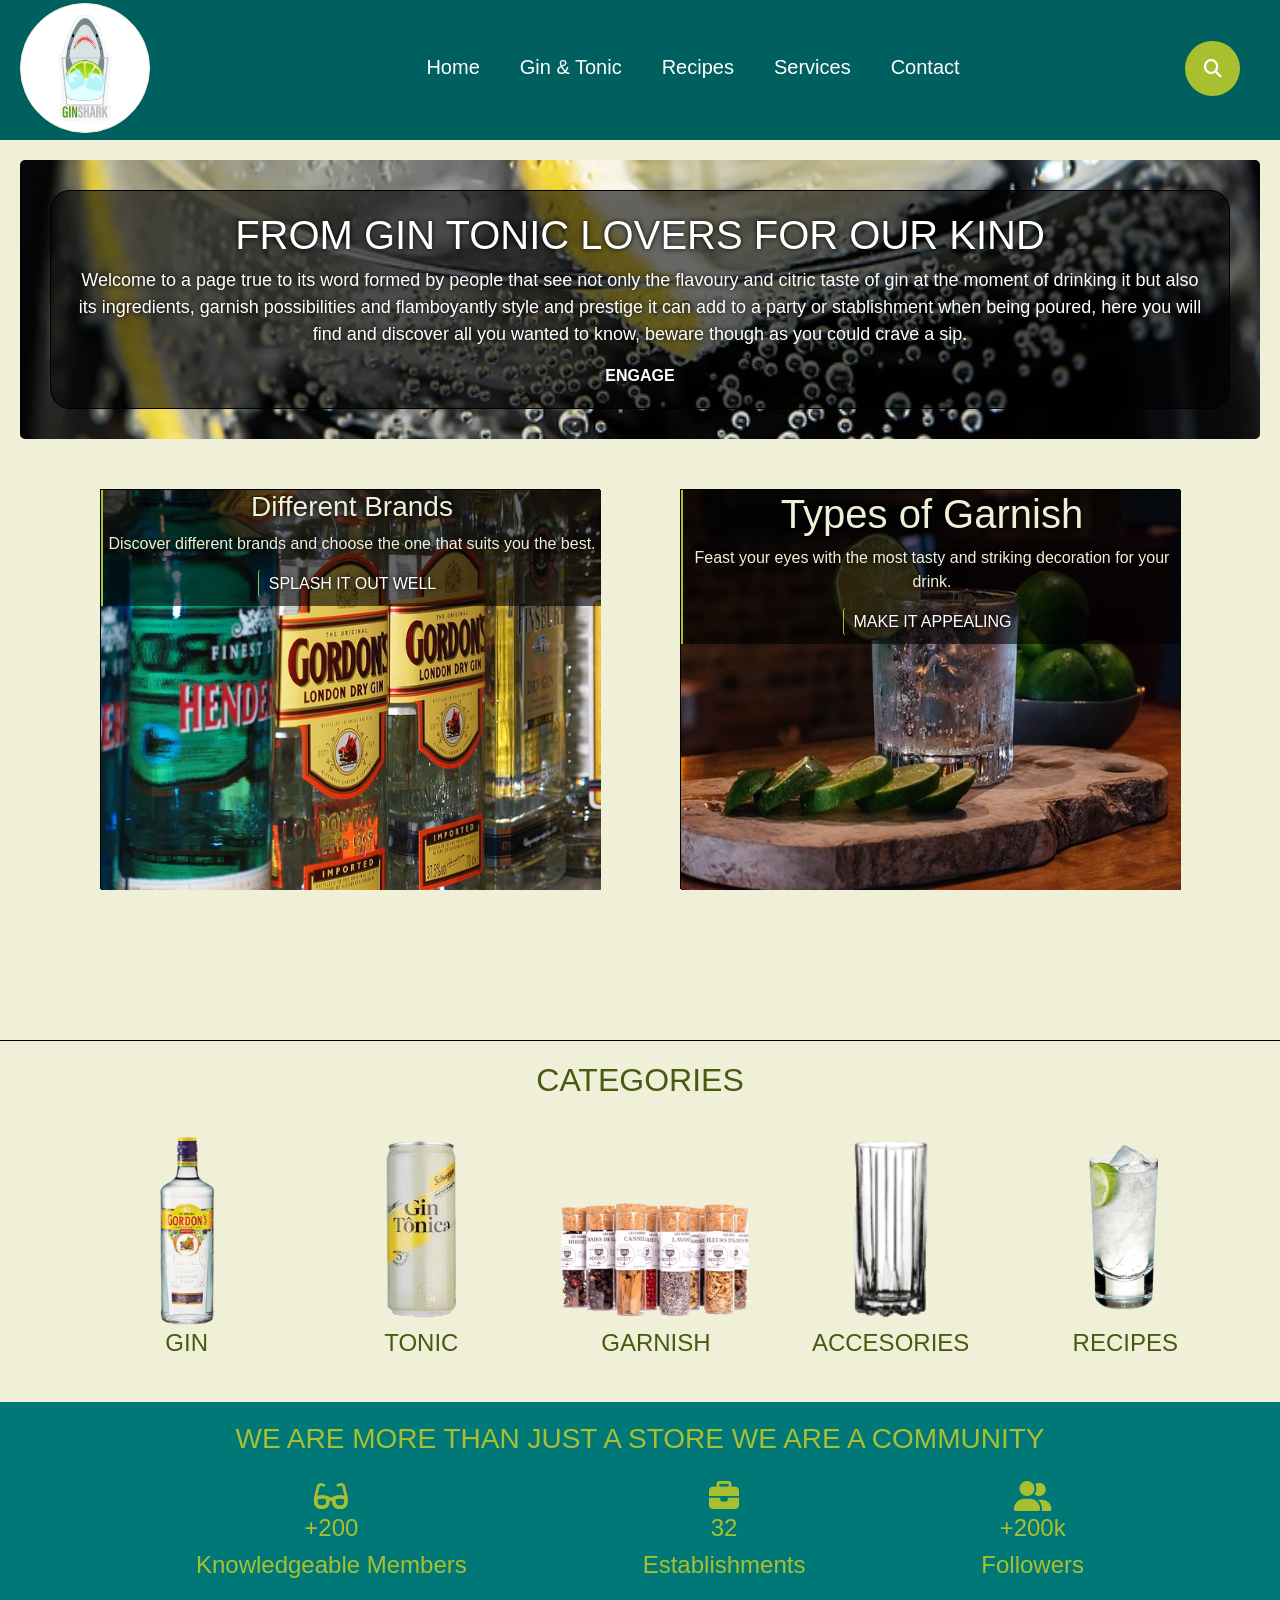
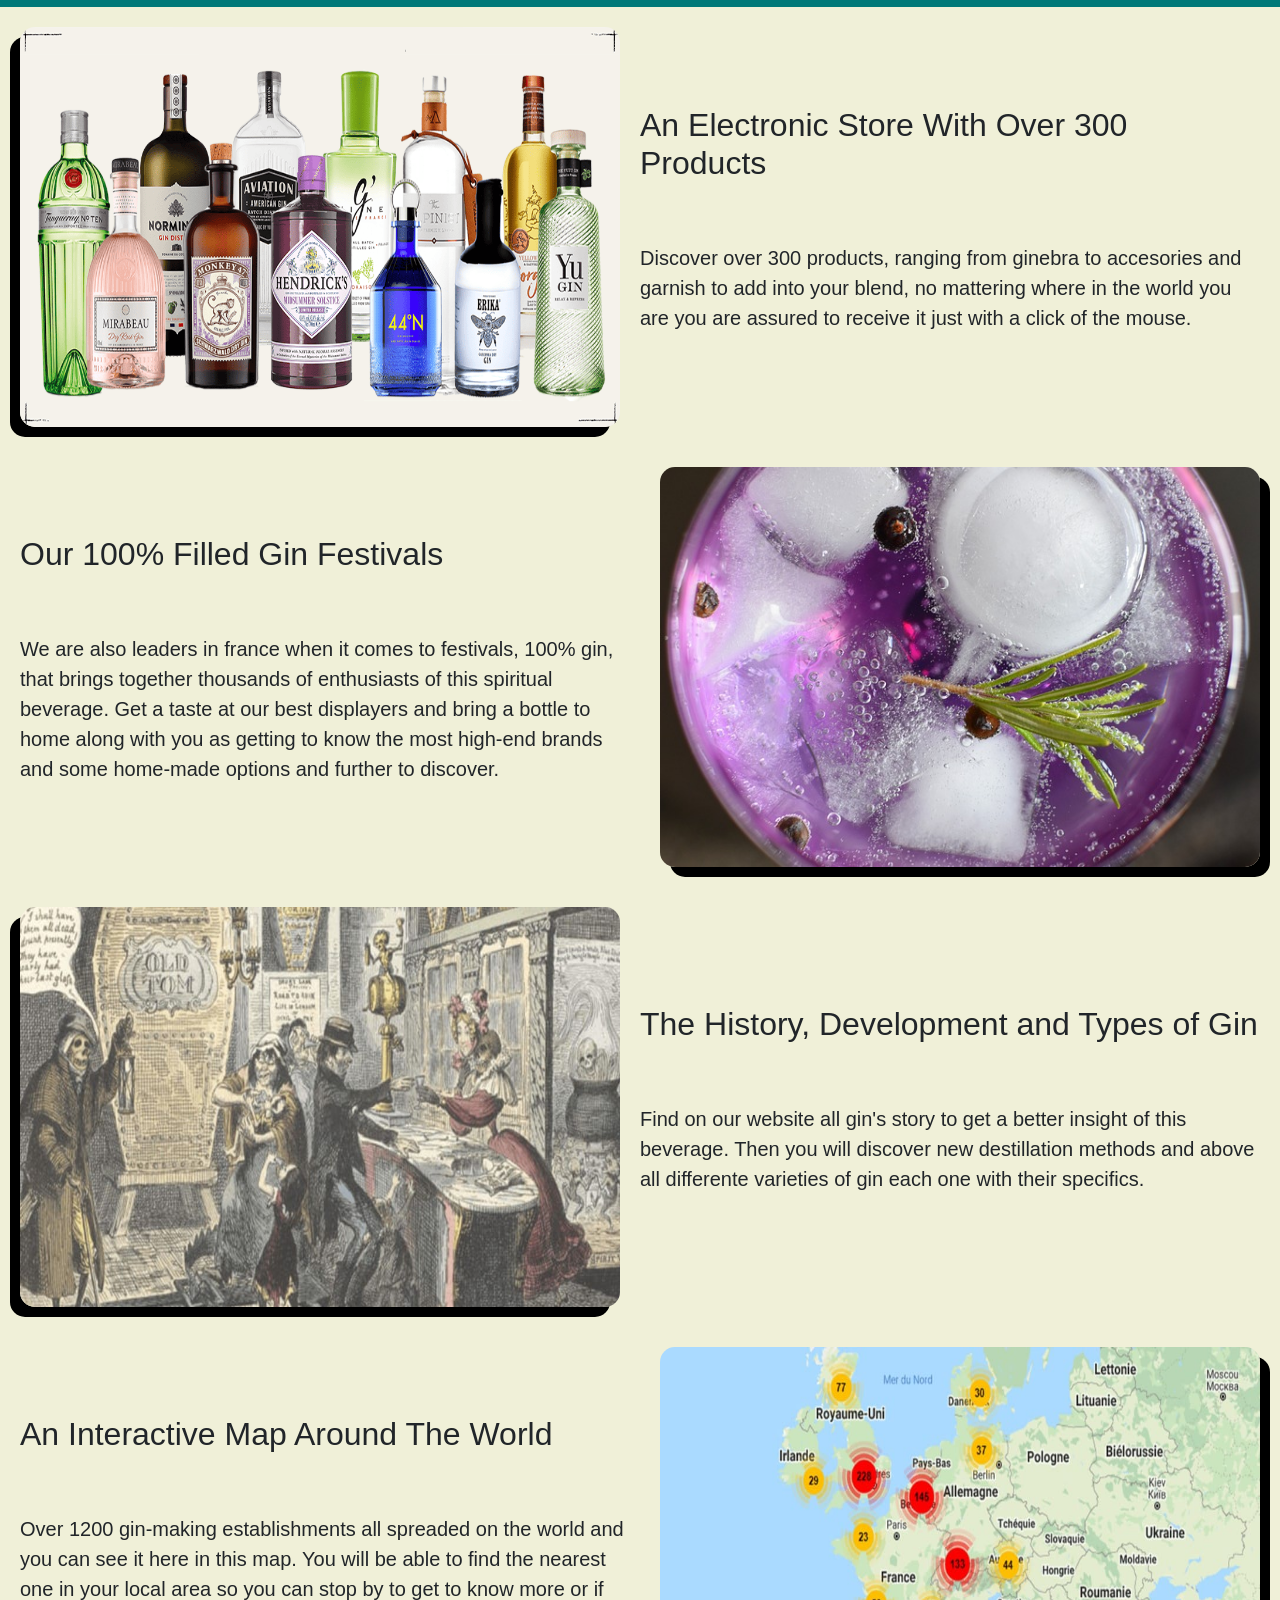
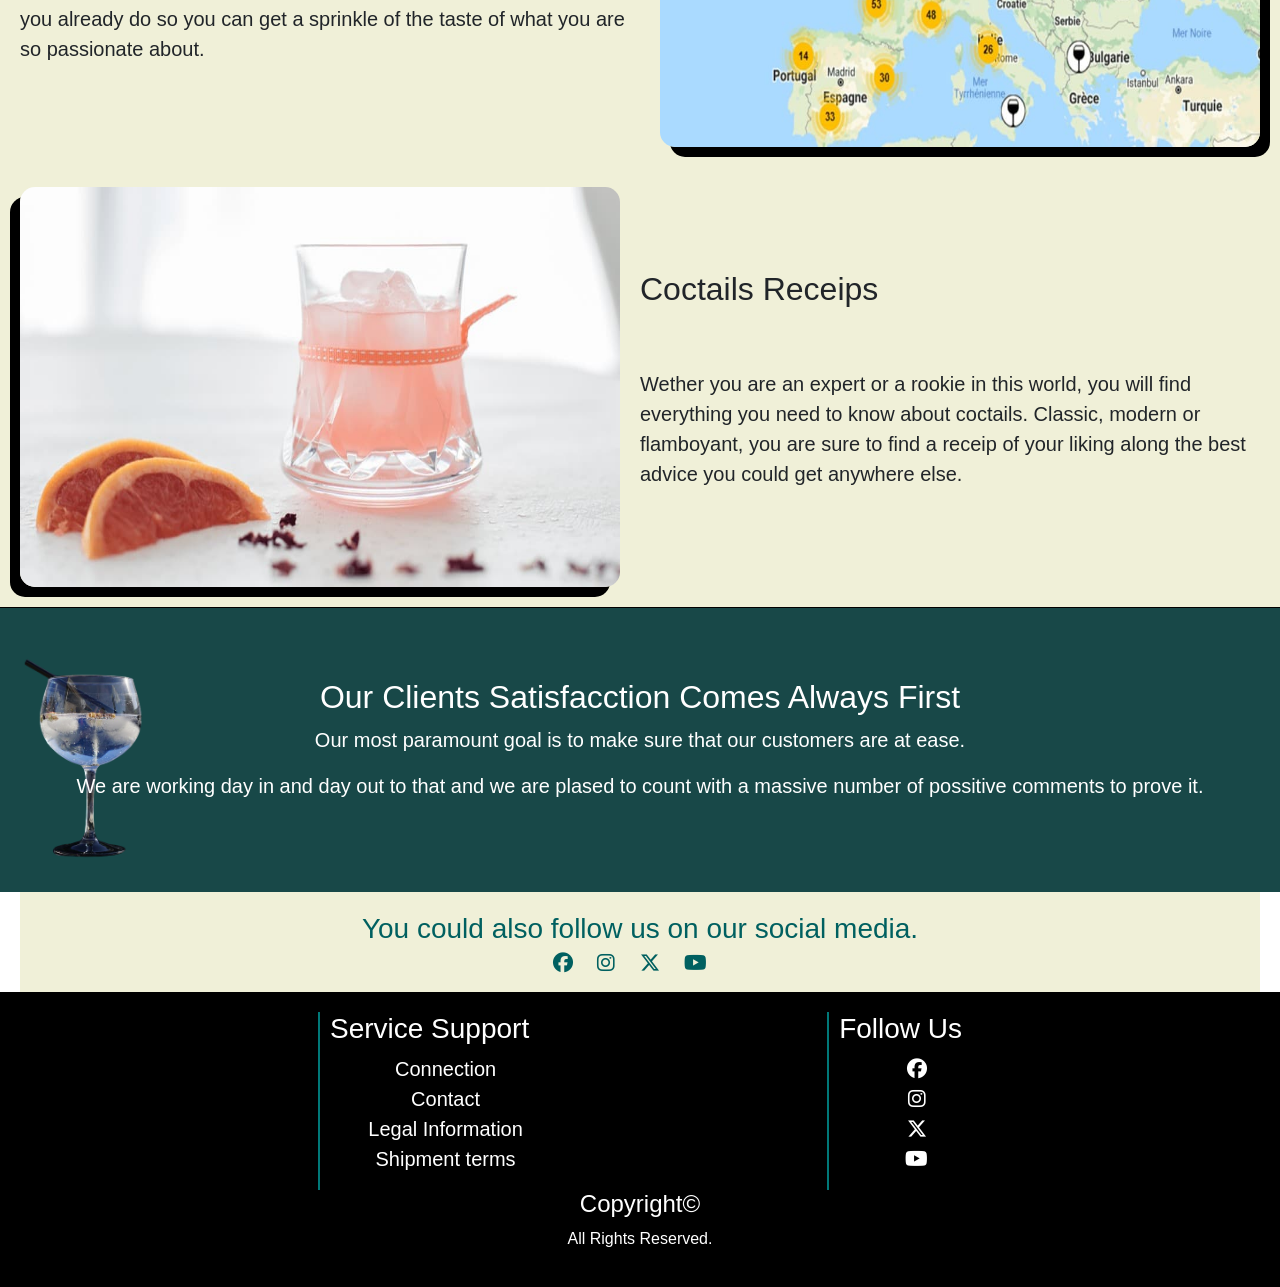
<file: index.html>
<!DOCTYPE html>
<html lang="en">
<head>
    <meta charset="UTF-8">
    <meta name="viewport" content="width=device-width, initial-scale=1.0">
    <title>GIN SHARK</title>
    <link rel="stylesheet" href="https://cdnjs.cloudflare.com/ajax/libs/font-awesome/6.5.1/css/all.min.css" integrity="sha512-DTOQO9RWCH3ppGqcWaEA1BIZOC6xxalwEsw9c2QQeAIftl+Vegovlnee1c9QX4TctnWMn13TZye+giMm8e2LwA==" crossorigin="anonymous" referrerpolicy="no-referrer" />
    <link href="https://cdn.jsdelivr.net/npm/bootstrap@5.2.3/dist/css/bootstrap.min.css" rel="stylesheet" integrity="sha384-rbsA2VBKQhggwzxH7pPCaAqO46MgnOM80zW1RWuH61DGLwZJEdK2Kadq2F9CUG65" crossorigin="anonymous">
    <link
    rel="stylesheet"
    href="https://cdnjs.cloudflare.com/ajax/libs/animate.css/4.1.1/animate.min.css"/>
    <link rel="icon" href="./icons/GINSHARK-Photoroom.png-Photoroom.ico">
    <link rel="stylesheet" type="text/css" href="./css/style.css">
</head>
<body>


    <header>
        <div class="logo">
            <a href="index.html"><img src="./icons/GINSHARK-Photoroom.png-Photoroom.png" alt="logo" class="icon"></a>
        </div>
        <nav class="bar">
            <ul>
                <li>
                    <a href="index.html">Home</a>
                </li>
                <li>
                    <a href="gin.html">Gin & Tonic</a>
                </li>
                <li>
                    <a href="recipes.html">Recipes</a>
                </li>
                <li>
                    <a href="services.html">Services</a>
                </li>
                <li>
                    <a href="contact.html">Contact</a>
                </li>
            </ul> 
        </nav>
        <div class="search">
            <input type="text" placeholder="Browse" required>
        </div>
        <div class="btn">
            <i class="fa-solid fa-magnifying-glass"></i>
        </div>
    </header>


    <main class="menu-index">
        <div class="menu-container">
            <div class="menu-content">
                <h1>FROM GIN TONIC LOVERS FOR OUR KIND</h1>
                <p>Welcome to a page true to its word formed by people that see not only the flavoury and citric taste of gin at the moment of drinking it but also its ingredients, garnish possibilities and flamboyantly style and prestige it can add to a party or stablishment when being poured, here you will find and discover all you wanted to know, beware though as you could crave a sip.</p>
                <a href="#">ENGAGE</a>
            </div>
        </div>
        <div class="menu-cards">
            <div class="i-card">
                <img src="./images/BRANdS.jpg" alt="brands">
                <div class="cards-txt">
                <h3>Different Brands</h3>
                <p>Discover different brands and choose the one that suits you the best.</p>
                <a href="#">SPLASH IT OUT WELL</a>
                </div>
            </div>
            <div class="i-card">
                <img src="./images/garnish.jpg" alt="garnish">
                <div class="cards-txt">
                <h1>Types of Garnish</h1>
                <p>Feast your eyes with the most tasty and striking decoration for your drink.</p>
                <a href="#">MAKE IT APPEALING</a>
                </div>
            </div>
        </div>
    </main>


    <section class="category">
        <article class="categories">
            <h2>CATEGORIES</h2>
            <ul class="category-list">
                <li>
                    <a href="#"><img src="./images/categories/gin-Photoroom.png-Photoroom.png" alt="gin"></a>
                    <h4>GIN</h4>
                </li>
                <li>
                    <a href="#"><img src="./images/categories/tonic-Photoroom.png-Photoroom.png" alt="tonic"></a>
                    <h4>TONIC</h4>
                </li>
                <li>
                    <a href="#"><img src="./images/categories/all-epices-300x300-Photoroom.png-Photoroom.png" alt="garnish"></a>
                    <h4>GARNISH</h4>
                </li>
                <li>
                    <a href="#"><img src="./images/categories/6417-04_Drink-Specific-Glassware_Highball_white_unfilled-150x150-Photoroom.png-Photoroom.png" alt="accesories"></a>
                    <h4>ACCESORIES</h4>
                </li>
                <li>
                    <a href="#"><img src="./images/categories/recipe.png" alt="recipes"></a>
                    <h4>RECIPES</h4>
                </li>
            </ul>
        </article>
    </section>


    <div class="engagement">
        <div class="engage-title">
            <h3>WE ARE MORE THAN JUST A STORE WE ARE A COMMUNITY</h3>
        </div>
        <div class="engage-content">
            <div class="content-item">
            <i class="fa-solid fa-glasses"></i>
            <h4>+200</h4>
            <h4>Knowledgeable Members</h4>
            </div>
            <div class="content-item">
            <i class="fa-solid fa-briefcase"></i>
            <h4>32</h4>
            <h4>Establishments</h4>
            </div>
            <div class="content-item">
            <i class="fa-solid fa-user-group"></i>
            <h4>+200k</h4>
            <h4>Followers</h4>
            </div>
        </div>
    </div>

    <section class="store">
        <div class="store-content">
            <div class="nth-left">
                <img src="./images/store.png" alt="store">
            </div>
            <div class="nth-right">
                <h2>An Electronic Store With Over 300 Products</h2>
                <p>Discover over 300 products, ranging from ginebra to accesories and garnish to add into your blend, no mattering where in the world you are you are assured to receive it just with a click of the mouse.</p>
            </div>
        </div>
    </section>

    <section class="festivals">
        <div class="festivals-content">
            <div class="nth-left">
                <h2>Our 100% Filled Gin Festivals</h2>
                <p>We are also leaders in france when it comes to festivals, 100% gin, that brings together thousands of enthusiasts of this spiritual beverage. Get a taste at our best displayers and bring a bottle to home along with you as getting to know the most high-end brands and some home-made options and further to discover.</p>
            </div>
            <div class="nth-right">
                <img src="./images/perhapsrecipes.jpg" alt="festival">
            </div>
        </div>
    </section>


    <section class="history">
        <div class="history-content">
            <div class="nth-left">
                <img src="./images/history.jpg" alt="">
            </div>
            <div class="nth-right">
                <h2>The History, Development and Types of Gin</h2>
                <p>Find on our website all gin's story to get a better insight of this beverage. Then you will discover new destillation methods and above all differente varieties of gin each one with their specifics.</p>
            </div>
        </div>
    </section>

    <section class="map">
        <div class="map-content">
            <div class="nth-left">
                <h2>An Interactive Map Around The World</h2>
                <p>Over 1200 gin-making establishments all spreaded on the world and you can see it here in this map. You will be able to find the nearest one in your local area so you can stop by to get to know more or if you already do so you can get a sprinkle of the taste of what you are so passionate about.</p>
            </div>
            <div class="nth-right">
                <img src="./images/map.jpg" alt="">
            </div>
        </div>
    </section>


    <section class="receips">
        <div class="receips-content">
            <div class="nth-left">
                <img src="./images/receips.jpg" alt="">
            </div>
            <div class="nth-right">
                <h2>Coctails Receips</h2>
                <p>Wether you are an expert or a rookie in this world, you will find everything you need to know about coctails. Classic, modern or flamboyant, you are sure to find a receip of your liking along the best advice you could get anywhere else.</p>
            </div>
        </div>
    </section>


    <div class="cust-service">
        <div class="cust-service-content">
            <h2>Our Clients Satisfacction Comes Always First</h2>
            <p>Our most paramount goal is to make sure that our customers are at ease.</p>
            <p>We are working day in and day out to that and we are plased to count with a massive number of possitive comments to prove it.</p>
        </div>


        <div class="social">
            <h3>You could also follow us on our social media.</h3>
            <a href="#"><i class="fa-brands fa-facebook"></a></i>
            <a href="#"><i class="fa-brands fa-instagram"></a></i>
                <a href="#"><i class="fa-brands fa-x-twitter"></a></i>
                    <a href="#"><i class="fa-brands fa-youtube"></a></i>
        </div>
    </div>


<footer> 
    <div class="footer-container">
        <div class="footer-content">
            <div class="footer-service">
                <h3>Service Support</h3>
                <ul>
                    <li><a href="#">Connection</a></li>
                    <li><a href="#">Contact</a></li>
                    <li><a href="#">Legal Information</a></li>
                    <li><a href="#">Shipment terms</a></li>
                </ul>
            </div>
            <div class="footer-social">
                <h3>Follow Us</h3>
                <ul>
                    <li><a href="#"><i class="fa-brands fa-facebook"></a></i></li>
                    <li><a href="#"><i class="fa-brands fa-instagram"></a></i></li>
                    <li><a href="#"><i class="fa-brands fa-x-twitter"></a></i></li>
                    <li><a href="#"><i class="fa-brands fa-youtube"></a></i></li>
                </ul>
            </div>
        </div>
        <div class="footer-copyright">
            <h4>Copyright©</h4>
            <p>All Rights Reserved.</p>
        </div>
    </div>
</footer>
<script src="https://cdn.jsdelivr.net/npm/@popperjs/core@2.11.6/dist/umd/popper.min.js"></script>
<script src="https://cdn.jsdelivr.net/npm/bootstrap@5.2.3/dist/js/bootstrap.min.js"></script>
</body>
</html>
</file>
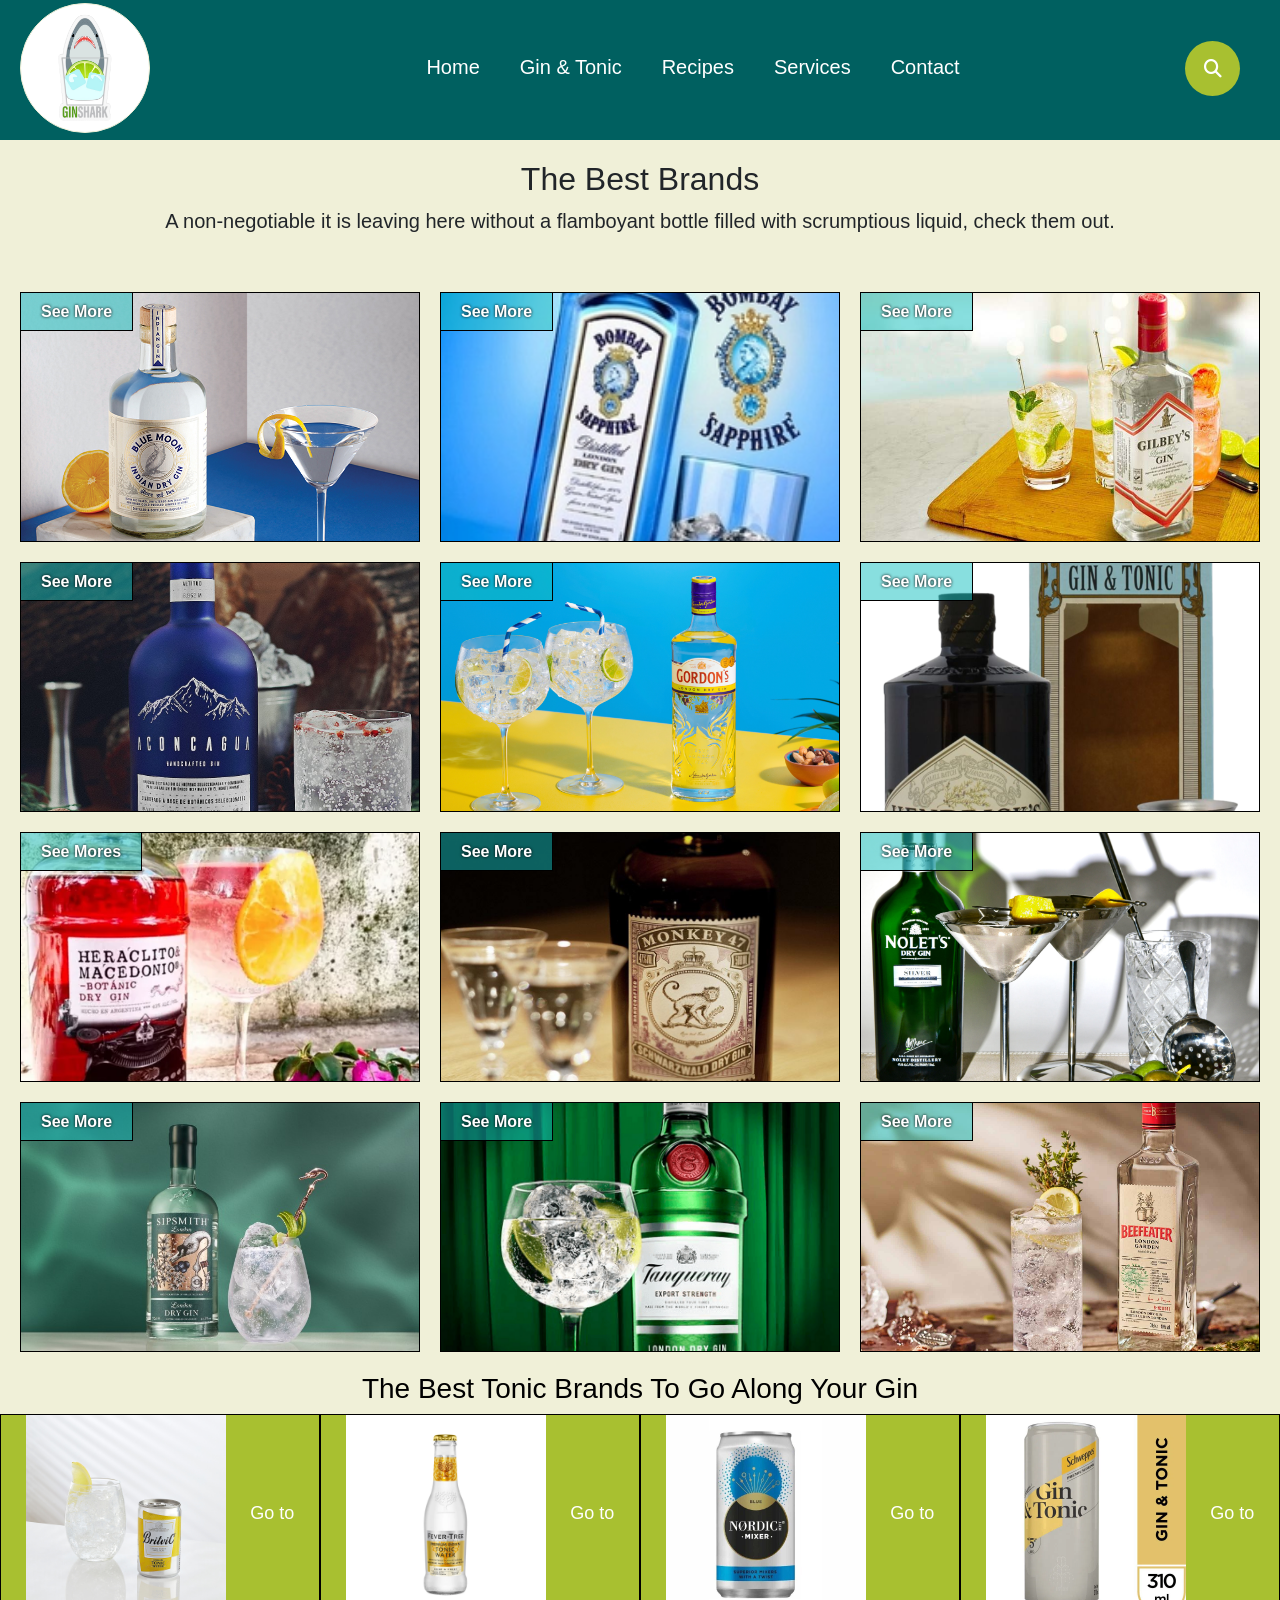
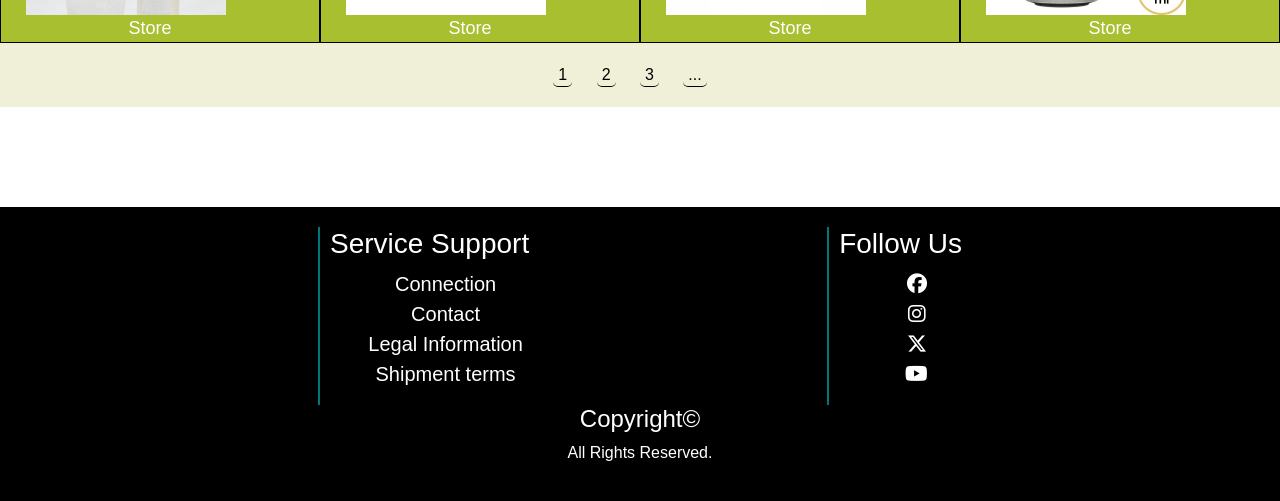
<file: gin.html>
<!DOCTYPE html>
<html lang="en">
    <head>
        <meta charset="UTF-8">
        <meta name="viewport" content="width=device-width, initial-scale=1.0">
        <title>GIN SHARK</title>
        <link rel="stylesheet" href="https://cdnjs.cloudflare.com/ajax/libs/font-awesome/6.5.1/css/all.min.css" integrity="sha512-DTOQO9RWCH3ppGqcWaEA1BIZOC6xxalwEsw9c2QQeAIftl+Vegovlnee1c9QX4TctnWMn13TZye+giMm8e2LwA==" crossorigin="anonymous" referrerpolicy="no-referrer" />
        <link href="https://cdn.jsdelivr.net/npm/bootstrap@5.2.3/dist/css/bootstrap.min.css" rel="stylesheet" integrity="sha384-rbsA2VBKQhggwzxH7pPCaAqO46MgnOM80zW1RWuH61DGLwZJEdK2Kadq2F9CUG65" crossorigin="anonymous">
        <link
        rel="stylesheet"
        href="https://cdnjs.cloudflare.com/ajax/libs/animate.css/4.1.1/animate.min.css"/>
        <link rel="icon" href="./icons/GINSHARK-Photoroom.png-Photoroom.ico">
        <link rel="stylesheet" type="text/css" href="./css/style.css">
    </head>
    <body>
    
    
        <header>
            <div class="logo">
                <a href="index.html"><img src="./icons/GINSHARK-Photoroom.png-Photoroom.png" alt="logo" class="icon"></a>
            </div>
            <nav class="bar">
                <ul>
                    <li>
                        <a href="index.html">Home</a>
                    </li>
                    <li>
                        <a href="gin.html">Gin & Tonic</a>
                    </li>
                    <li>
                        <a href="recipes.html">Recipes</a>
                    </li>
                    <li>
                        <a href="services.html">Services</a>
                    </li>
                    <li>
                        <a href="contact.html">Contact</a>
                    </li>
                </ul>
            </nav>
            <div class="search">
                <input type="text" placeholder="Browse" required>
            </div>
            <div class="btn">
                <i class="fa-solid fa-magnifying-glass"></i>
            </div>
        </header>

        <div class="gin-showup">
                <div class="gin-showup-content">
                    <h2>The Best Brands</h2>
                    <p>A non-negotiable it is leaving here without a flamboyant bottle filled with scrumptious liquid, check them out.</p>
                </div>
            </div>
        </div>

        <main class="main-gin">
            <div class="gin gin1">
                <a href="#">See More</a>
            </div>
            <div class="gin gin2">
                <a href="#">See More</a>
            </div>
            <div class="gin gin3">
                <a href="#">See More</a>
            </div>
            <div class="gin gin4">
                <a href="#">See More</a>
            </div>
            <div class="gin gin5">
                <a href="#">See More</a>
            </div>
            <div class="gin gin6">
                <a href="#">See More</a>
            </div>
            <div class="gin gin7">
                <a href="#">See Mores</a>
            </div>
            <div class="gin gin8">
                <a href="#">See More</a>
            </div>
            <div class="gin gin9">
                <a href="#">See More</a>
            </div>
            <div class="gin gin10">
                <a href="#">See More</a>
            </div>
            <div class="gin gin11">
                <a href="#">See More</a>
            </div>
            <div class="gin gin12">
                <a href="#">See More</a>
            </div>
        </main>

        <section class="tonic">
                <div class="tonic-content">
                    <h3>The Best Tonic Brands To Go Along Your Gin</h3>
                    <div class="tonic-options">
                    <div class="tonic-option">
                        <img src="./images/britic.jpg" alt="britic">
                        <a href="#">Go to Store</a>
                    </div>
                    <div class="tonic-option">
                        <img src="./images/evertree.webp" alt="evertree">
                        <a href="#">Go to Store</a>
                    </div>
                    <div class="tonic-option">
                        <img src="./images/nordic.jpg" alt="nordic">
                        <a href="#">Go to Store</a>
                    </div>
                    <div class="tonic-option">
                        <img src="./images/sweep.webp" alt="sweep">
                        <a href="#">Go to Store</a>
                    </div>
                </div>
                </div>
        </section>

        
        <section class="more">
            <div class="btns-next">
                <a href="#">1</a>
                <a href="#">2</a>
                <a href="#">3</a>
                <a href="#">...</a>
              </div>
        </section>
        
        <footer> 
            <div class="footer-container">
                <div class="footer-content">
                    <div class="footer-service">
                        <h3>Service Support</h3>
                        <ul>
                            <li><a href="#">Connection</a></li>
                            <li><a href="#">Contact</a></li>
                            <li><a href="#">Legal Information</a></li>
                            <li><a href="#">Shipment terms</a></li>
                        </ul>
                    </div>
                    <div class="footer-social">
                        <h3>Follow Us</h3>
                        <ul>
                            <li><a href="#"><i class="fa-brands fa-facebook"></a></i></li>
                            <li><a href="#"><i class="fa-brands fa-instagram"></a></i></li>
                            <li><a href="#"><i class="fa-brands fa-x-twitter"></a></i></li>
                            <li><a href="#"><i class="fa-brands fa-youtube"></a></i></li>
                        </ul>
                    </div>
                </div>
                <div class="footer-copyright">
                    <h4>Copyright©</h4>
                    <p>All Rights Reserved.</p>
                </div>
            </div>
 </footer>
<script src="https://cdn.jsdelivr.net/npm/@popperjs/core@2.11.6/dist/umd/popper.min.js"></script>
<script src="https://cdn.jsdelivr.net/npm/bootstrap@5.2.3/dist/js/bootstrap.min.js"></script>   
</body>
</html>
</file>
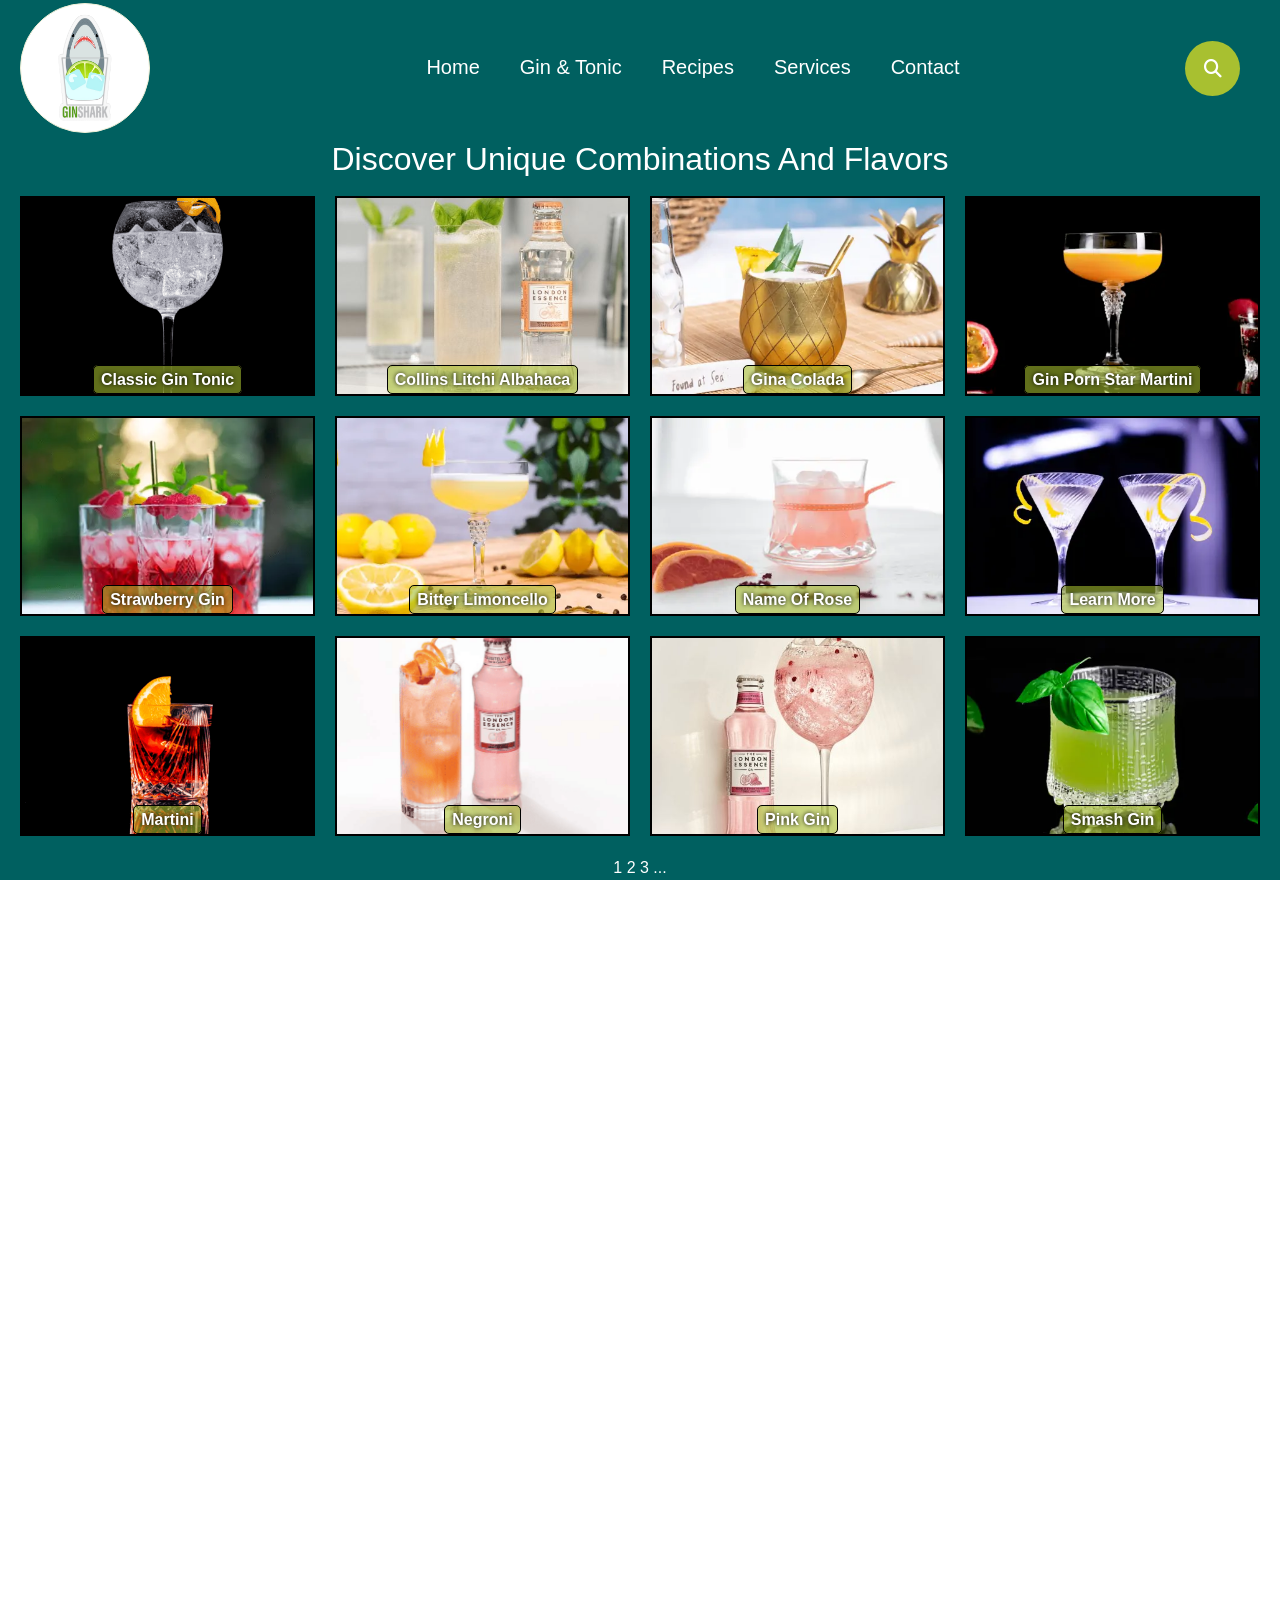
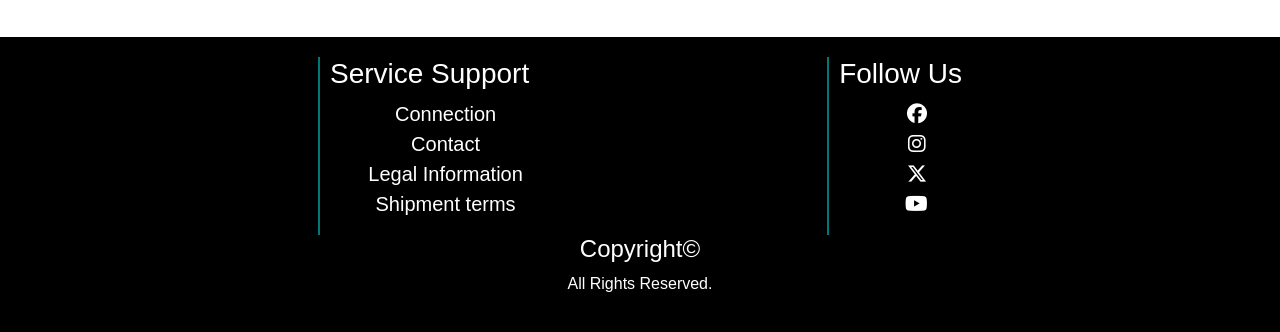
<file: recipes.html>
<!DOCTYPE html>
<html lang="en">
<head>
    <meta charset="UTF-8">
    <meta name="viewport" content="width=device-width, initial-scale=1.0">
    <title>GIN SHARK</title>
    <link rel="stylesheet" href="https://cdnjs.cloudflare.com/ajax/libs/font-awesome/6.5.1/css/all.min.css" integrity="sha512-DTOQO9RWCH3ppGqcWaEA1BIZOC6xxalwEsw9c2QQeAIftl+Vegovlnee1c9QX4TctnWMn13TZye+giMm8e2LwA==" crossorigin="anonymous" referrerpolicy="no-referrer" />
    <link href="https://cdn.jsdelivr.net/npm/bootstrap@5.2.3/dist/css/bootstrap.min.css" rel="stylesheet" integrity="sha384-rbsA2VBKQhggwzxH7pPCaAqO46MgnOM80zW1RWuH61DGLwZJEdK2Kadq2F9CUG65" crossorigin="anonymous">
    <link
    rel="stylesheet"
    href="https://cdnjs.cloudflare.com/ajax/libs/animate.css/4.1.1/animate.min.css"/>
    <link rel="icon" href="./icons/GINSHARK-Photoroom.png-Photoroom.ico">
    <link rel="stylesheet" type="text/css" href="./css/style.css">
</head>
<body>


    <header>
        <div class="logo">
            <a href="index.html"><img src="./icons/GINSHARK-Photoroom.png-Photoroom.png" alt="logo" class="icon"></a>
        </div>
        <nav class="bar">
            <ul>
                <li>
                    <a href="index.html">Home</a>
                </li>
                <li>
                    <a href="gin.html">Gin & Tonic</a>
                </li>
                <li>
                    <a href="recipes.html">Recipes</a>
                </li>
                <li>
                    <a href="services.html">Services</a>
                </li>
                <li>
                    <a href="contact.html">Contact</a>
                </li>
            </ul>
        </nav>
        <div class="search">
            <input type="text" placeholder="Browse" required>
        </div>
        <div class="btn">
            <i class="fa-solid fa-magnifying-glass"></i>
        </div>
    </header>


    <div class="recipes-showup">
        <div class="recipes-showup-container">
            <h2>Discover Unique Combinations And Flavors</h2>
        </div>
    </div>

    <main class="main-recipes">
        <div class="recipe recipe1">
            <a href="#">Classic Gin Tonic</a>
        </div>
        <div class="recipe recipe2">
             <a href="#">Collins Litchi Albahaca</a>
        </div>
        <div class="recipe recipe3">
             <a href="#">Gina Colada</a>
        </div>
        <div class="recipe recipe4">
             <a href="#">Gin Porn Star Martini</a>
        </div>
        <div class="recipe recipe5">
             <a href="#">Strawberry Gin</a>
        </div>
        <div class="recipe recipe6">
             <a href="#">Bitter Limoncello</a>
        </div>
        <div class="recipe recipe7">
             <a href="#">Name Of Rose</a>
        </div>
        <div class="recipe recipe8">
             <a href="#">Learn More</a>
        </div>
        <div class="recipe recipe9">
             <a href="#">Martini</a>
        </div>
        <div class="recipe recipe10">
             <a href="#">Negroni</a>
        </div>
        <div class="recipe recipe11">
             <a href="#">Pink Gin</a>
        </div>
        <div class="recipe recipe12">
             <a href="#">Smash Gin</a>
        </div>
    </main>

    <section class="more-r">
        <div class="btns-next">
            <a href="#">1</a>
            <a href="#">2</a>
            <a href="#">3</a>
            <a href="#">...</a>
          </div>
    </section>


    <div class="recipes-video">
        <video muted autoplay loop>
            <source src="./videos/cocktails_-_1056 (240p).mp4" type="video/mp4" loading="lazy">
        </video>
    </div>

    <footer> 
        <div class="footer-container">
            <div class="footer-content">
                <div class="footer-service">
                    <h3>Service Support</h3>
                    <ul>
                        <li><a href="#">Connection</a></li>
                        <li><a href="#">Contact</a></li>
                        <li><a href="#">Legal Information</a></li>
                        <li><a href="#">Shipment terms</a></li>
                    </ul>
                </div>
                <div class="footer-social">
                    <h3>Follow Us</h3>
                    <ul>
                        <li><a href="#"><i class="fa-brands fa-facebook"></a></i></li>
                        <li><a href="#"><i class="fa-brands fa-instagram"></a></i></li>
                        <li><a href="#"><i class="fa-brands fa-x-twitter"></a></i></li>
                        <li><a href="#"><i class="fa-brands fa-youtube"></a></i></li>
                    </ul>
                </div>
            </div>
            <div class="footer-copyright">
                <h4>Copyright©</h4>
                <p>All Rights Reserved.</p>
            </div>
        </div>
</footer>
<script src="https://cdn.jsdelivr.net/npm/@popperjs/core@2.11.6/dist/umd/popper.min.js"></script>
<script src="https://cdn.jsdelivr.net/npm/bootstrap@5.2.3/dist/js/bootstrap.min.js"></script>   
</body>
</html>
</file>
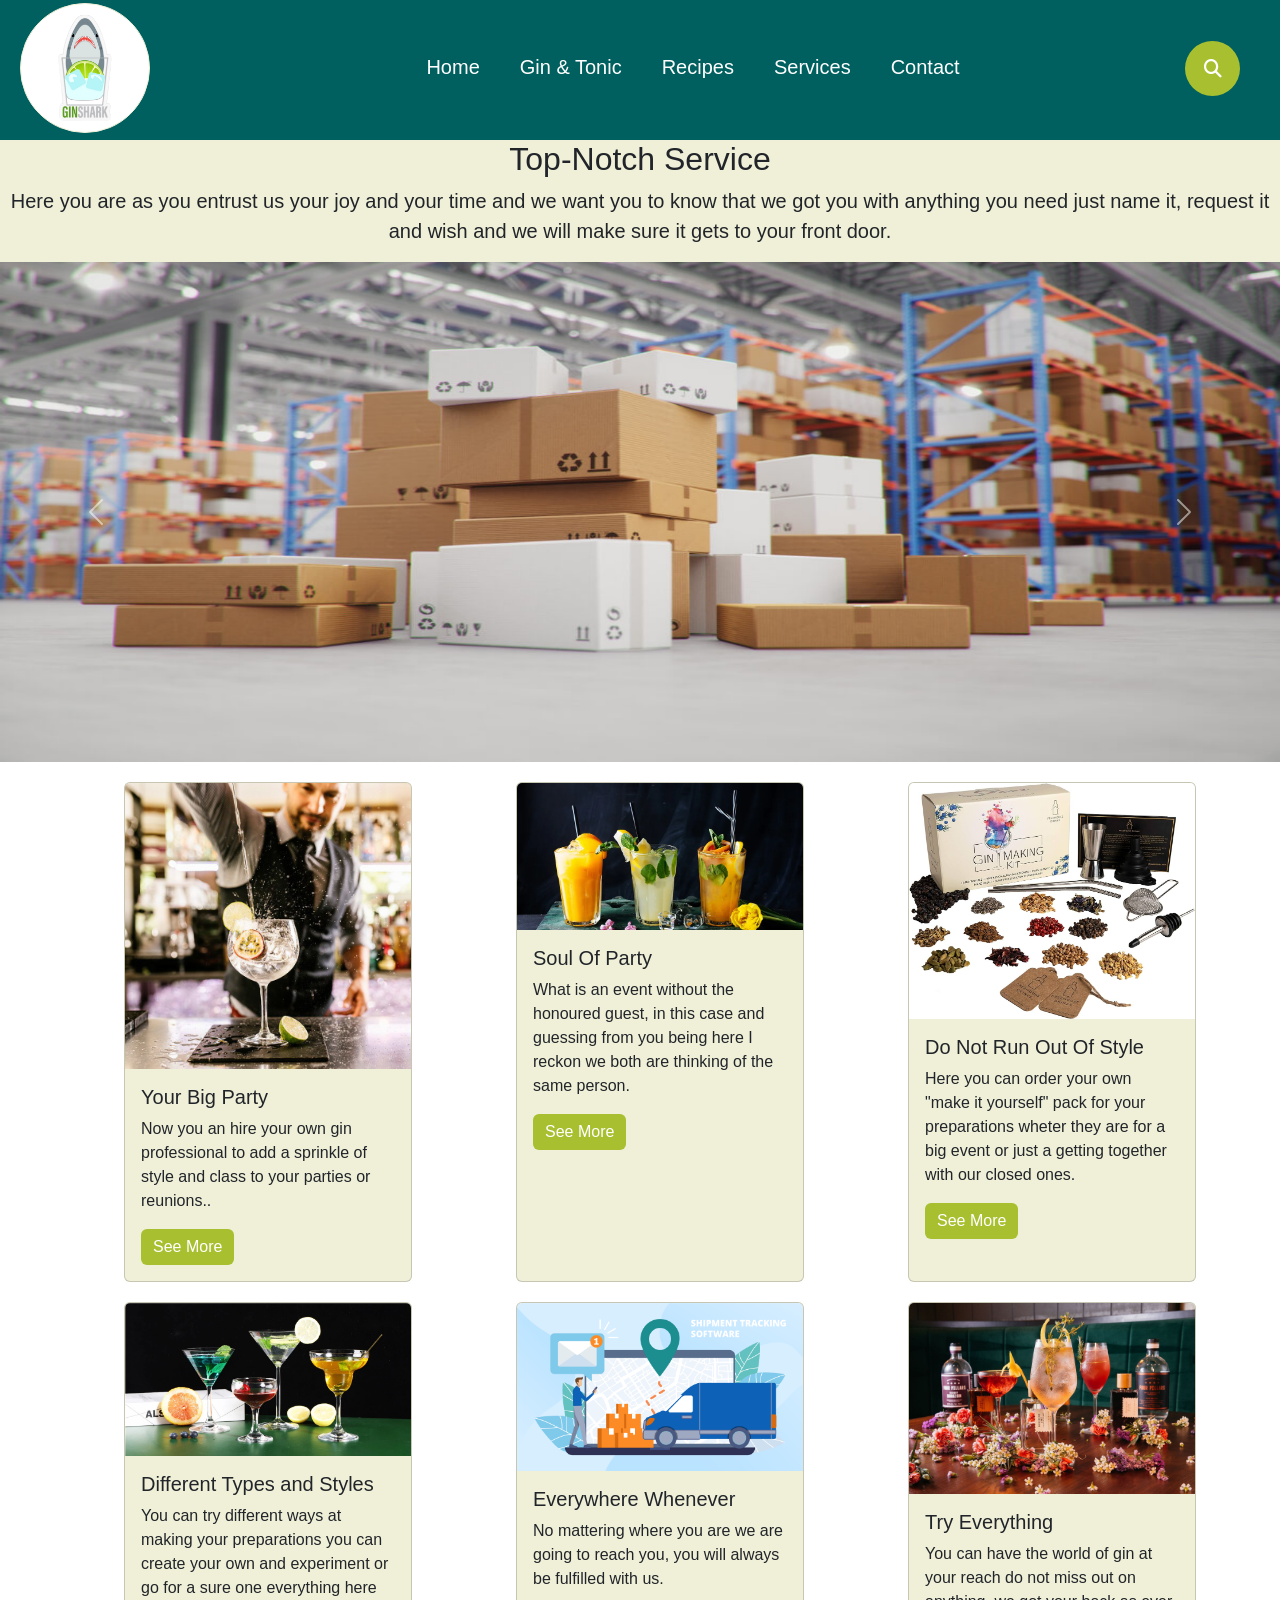
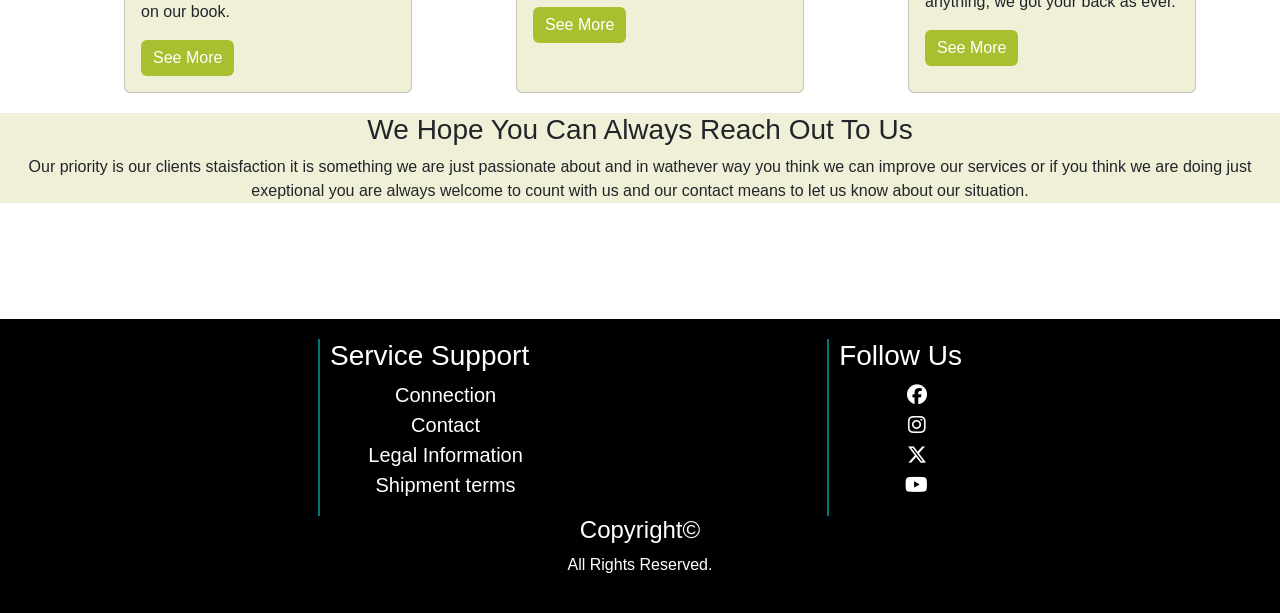
<file: services.html>
<!DOCTYPE html>
<html lang="en">
<head>
    <meta charset="UTF-8">
    <meta name="viewport" content="width=device-width, initial-scale=1.0">
    <title>GIN SHARK</title>
    <link rel="stylesheet" href="https://cdnjs.cloudflare.com/ajax/libs/font-awesome/6.5.1/css/all.min.css" integrity="sha512-DTOQO9RWCH3ppGqcWaEA1BIZOC6xxalwEsw9c2QQeAIftl+Vegovlnee1c9QX4TctnWMn13TZye+giMm8e2LwA==" crossorigin="anonymous" referrerpolicy="no-referrer" />
    <link href="https://cdn.jsdelivr.net/npm/bootstrap@5.2.3/dist/css/bootstrap.min.css" rel="stylesheet" integrity="sha384-rbsA2VBKQhggwzxH7pPCaAqO46MgnOM80zW1RWuH61DGLwZJEdK2Kadq2F9CUG65" crossorigin="anonymous">
    <link
    rel="stylesheet"
    href="https://cdnjs.cloudflare.com/ajax/libs/animate.css/4.1.1/animate.min.css"/>
    <link rel="icon" href="./icons/GINSHARK-Photoroom.png-Photoroom.ico">
    <link rel="stylesheet" type="text/css" href="./css/style.css">
</head>
<body>


    <header>
        <div class="logo">
            <a href="index.html"><img src="./icons/GINSHARK-Photoroom.png-Photoroom.png" alt="logo" class="icon"></a>
        </div>
        <nav class="bar">
            <ul>
                <li>
                    <a href="index.html">Home</a>
                </li>
                <li>
                    <a href="gin.html">Gin & Tonic</a>
                </li>
                <li>
                    <a href="recipes.html">Recipes</a>
                </li>
                <li>
                    <a href="services.html">Services</a>
                </li>
                <li>
                    <a href="contact.html">Contact</a>
                </li>
            </ul>
        </nav>
        <div class="search">
            <input type="text" placeholder="Browse" required>
        </div>
        <div class="btn">
            <i class="fa-solid fa-magnifying-glass"></i>
        </div>
    </header>

    <main class="main-services">
        <div class="services-title">
            <h2>Top-Notch Service</h2>
            <p>Here you are as you entrust us your joy and your time and we want you to know that we got you with anything you need just name it, request it and wish and we will make sure it gets to your front door.</p>
        </div>


        <div class="carousel">
            <div id="carouselExampleFade" class="carousel slide carousel-fade" data-bs-ride="carousel">
                <div class="carousel-inner">
                  <div class="carousel-item active">
                    <img src="./images/shipment.jpg" class="d-block w-100" alt="shipment">
                  </div>
                  <div class="carousel-item">
                    <img src="./images/catering.jpg" class="d-block w-100" alt="catering">
                  </div>
                  <div class="carousel-item">
                    <img src="./images/ginfabrication.jpg" class="d-block w-100" alt="fabrication">
                  </div>
                </div>
                <button class="carousel-control-prev" type="button" data-bs-target="#carouselExampleFade" data-bs-slide="prev">
                  <span class="carousel-control-prev-icon" aria-hidden="true"></span>
                  <span class="visually-hidden">Previous</span>
                </button>
                <button class="carousel-control-next" type="button" data-bs-target="#carouselExampleFade" data-bs-slide="next">
                  <span class="carousel-control-next-icon" aria-hidden="true"></span>
                  <span class="visually-hidden">Next</span>
                </button>
              </div>
        </div>
    </main>

    <section class="service-cards">
        <div class="card" style="width: 18rem;">
            <img src="./images/Serv/barmangin.jpg" class="card-img-top" alt="bartending">
            <div class="card-body">
              <h5 class="card-title">Your Big Party</h5>
              <p class="card-text"> Now you an hire your own gin professional to add a sprinkle of style and class to your parties or reunions..</p>
              <a href="#" class="btn btn-primary">See More</a>
            </div>
          </div>

          <div class="card" style="width: 18rem;">
            <img src="./images/Serv/drinks(1).webp" class="card-img-top" alt="catering">
            <div class="card-body">
              <h5 class="card-title">Soul Of Party</h5>
              <p class="card-text">What is an event without the honoured guest, in this case and guessing from you being here I reckon we both are thinking of the same person.</p>
              <a href="#" class="btn btn-primary">See More</a>
            </div>
          </div>

          <div class="card" style="width: 18rem;">
            <img src="./images/Serv/ginmakeityourself.jpg" class="card-img-top" alt="garnish">
            <div class="card-body">
              <h5 class="card-title">Do Not Run Out Of Style</h5>
              <p class="card-text">Here you can order your own "make it yourself" pack for your preparations wheter they are for a big event or just a getting together with our closed ones.</p>
              <a href="#" class="btn btn-primary">See More</a>
            </div>
          </div>
          </section>

          <section class="service-cards">
          <div class="card" style="width: 18rem;">
            <img src="./images/Serv/gintypes.webp" class="card-img-top" alt="gin ways">
            <div class="card-body">
              <h5 class="card-title">Different Types and Styles</h5>
              <p class="card-text">You can try different ways at making your preparations you can create your own and experiment or go for a sure one everything here on our book.</p>
              <a href="#" class="btn btn-primary">See More</a>
            </div>
          </div>

          <div class="card" style="width: 18rem;">
            <img src="./images/Serv/shipment-tracking.png" class="card-img-top" alt="shipment">
            <div class="card-body">
              <h5 class="card-title">Everywhere Whenever</h5>
              <p class="card-text">No mattering where you are we are going to reach you, you will always be fulfilled with us.</p>
              <a href="#" class="btn btn-primary">See More</a>
            </div>
          </div>

          <div class="card" style="width: 18rem;">
            <img src="./images/Serv/degustation.jpg" class="card-img-top" alt="degustation">
            <div class="card-body">
              <h5 class="card-title">Try Everything</h5>
              <p class="card-text">You can have the world of gin at your reach do not miss out on anything, we got your back as ever.</p>
              <a href="#" class="btn btn-primary">See More</a>
            </div>
          </div>
    </section>

    <section class="client-assurance">
        <div class="client-content">
            <h3>We Hope You Can Always Reach Out To Us</h3>
            <p>Our priority is our clients staisfaction it is something we are just passionate about and in wathever way you think we can improve our services or if you think we are doing just exeptional you are always welcome to count with us and our contact means to let us know about our situation.</p>
        </div>
    </section>


    <footer> 
      <div class="footer-container">
          <div class="footer-content">
              <div class="footer-service">
                  <h3>Service Support</h3>
                  <ul>
                      <li><a href="#">Connection</a></li>
                      <li><a href="#">Contact</a></li>
                      <li><a href="#">Legal Information</a></li>
                      <li><a href="#">Shipment terms</a></li>
                  </ul>
              </div>
              <div class="footer-social">
                  <h3>Follow Us</h3>
                  <ul>
                      <li><a href="#"><i class="fa-brands fa-facebook"></a></i></li>
                      <li><a href="#"><i class="fa-brands fa-instagram"></a></i></li>
                      <li><a href="#"><i class="fa-brands fa-x-twitter"></a></i></li>
                      <li><a href="#"><i class="fa-brands fa-youtube"></a></i></li>
                  </ul>
              </div>
          </div>
          <div class="footer-copyright">
              <h4>Copyright©</h4>
              <p>All Rights Reserved.</p>
          </div>
      </div>
    </footer>
    <script src="https://cdn.jsdelivr.net/npm/@popperjs/core@2.11.6/dist/umd/popper.min.js"></script>
    <script src="https://cdn.jsdelivr.net/npm/bootstrap@5.2.3/dist/js/bootstrap.min.js"></script>
    </body>
    </html>
</file>
<file: css/style.css>
* {
  margin: 0;
  padding: 0;
  box-sizing: border-box;
  list-style: none;
  font-family: "Gill Sans", "Gill Sans MT", Calibri, "Trebuchet MS", sans-serif;
}

a {
  text-decoration: none;
  color: #fff;
}

header {
  position: fixed;
  right: 0;
  top: 0;
  z-index: 1000;
  display: flex;
  align-items: center;
  justify-content: space-between;
  min-width: 100%;
  height: auto;
  background-color: #006060;
  padding: 20px;
}
header .logo {
  width: 100px;
  height: 100px;
}
header .logo .icon {
  position: absolute;
  bottom: 7px;
  width: 130px;
  height: 130px;
  border: 1px solid #f0f0d8;
  border-radius: 100px;
  background-color: #fff;
}
header .bar ul {
  display: flex;
  font-size: 20px;
  gap: 40px;
  margin-top: 10px;
}
header .bar ul :hover {
  color: #a8c030;
  transition: all 0.5s;
}
header .search {
  position: absolute;
  padding: 5px;
  left: 1279px;
  z-index: 2;
  cursor: pointer;
}
header .search:hover input {
  width: 200px;
  height: 40px;
  transform: translateX(-230px);
  border: 1px solid #a8c030;
  padding: 0 20px;
  border-radius: 30px;
}
header .search input {
  width: 0px;
  height: 0px;
  font-size: 18px;
  color: #a8c030;
  outline: none;
  border: 1px solid transparent;
  transition: all 1s ease;
}
header .search input:focus {
  width: 200px;
  height: 40px;
  transform: translateX(-230px);
  border: 1px solid #a8c030;
  padding: 0 20px;
  border-radius: 30px;
}
header .btn i {
  position: absolute;
  top: 41px;
  right: 40px;
  background-color: #a8c030;
  width: 55px;
  height: 55px;
  line-height: 55px;
  text-align: center;
  color: #fff;
  font-size: 18px;
  border-radius: 50%;
}
@media screen and (max-width: 1020px) {
  header .bar-ul {
    display: none;
  }
}

.menu-index {
  position: relative;
  width: 100%;
  min-height: 100vh;
  top: 140px;
  background-color: #f0f0d8;
  padding: 20px;
}
.menu-index .menu-container {
  min-width: 100%;
  min-height: 100px;
  padding: 30px;
  text-align: center;
  text-wrap: wrap;
  background-image: url(/images/bubbles-6841040_640.jpg);
  background-size: cover;
  background-position: center;
  border-radius: 5px;
}
.menu-index .menu-container .menu-content {
  border: 1px solid #000;
  border-radius: 20px;
  padding: 20px;
  color: #fff;
  text-shadow: 0 0 5px black;
  background-color: rgba(0, 0, 0, 0.596);
}
.menu-index .menu-container .menu-content p {
  font-size: 18px;
}
.menu-index .menu-container .menu-content a {
  border: 1px solid transparent;
  padding: 10px 20px;
  border-radius: 30px;
  font-weight: bold;
}
.menu-index .menu-container .menu-content a:hover {
  border: 1px solid #007878;
  background-color: #007878;
  color: #a8c030;
  transition: 0.5s;
}
.menu-index .menu-cards {
  margin-top: 50px;
  display: flex;
  justify-content: space-evenly;
  text-align: center;
}
.menu-index .menu-cards .i-card {
  max-width: 500px;
  max-height: 400px;
  border: 1px solid black;
}
.menu-index .menu-cards .i-card img {
  width: 500px;
  height: 400px;
}
.menu-index .menu-cards .i-card .cards-txt {
  min-width: 500px;
  min-height: auto;
  padding-bottom: 10px;
  position: relative;
  bottom: 400px;
  color: #f0f0d8;
  text-shadow: 0 0 5px #000;
  border-left: 2px solid #a8c030;
  background-color: rgba(0, 0, 0, 0.596);
}
.menu-index .menu-cards .i-card .cards-txt a {
  padding: 5px 10px;
  border-left: 1px solid #a8c030;
  border-radius: 3px;
}
.menu-index .menu-cards .i-card .cards-txt a:hover {
  border-left: none;
  border-bottom: 1px solid #a8c030;
  color: #a8c030;
  text-shadow: none;
  transition: 1s ease;
  font-size: 17px;
}

.category {
  border-top: 1px solid #000;
  position: relative;
  width: 100%;
  min-height: 300px;
  top: 140px;
  background-color: #f0f0d8;
  padding: 20px;
  transition: 1s;
  color: #465a10;
}
.category .categories {
  text-align: center;
}
.category .category-list {
  display: flex;
  justify-content: space-evenly;
  margin-top: 30px;
}
.category .category-list img {
  width: 200px;
  height: 200px;
}
.category .category-list img:hover {
  transform: scale(1.03);
}

.store {
  position: relative;
  width: 100%;
  min-height: auto;
  top: 140px;
  padding: 20px;
  background-color: #f0f0d8;
}
.store .store-content {
  display: flex;
  position: relative;
}
.store .store-content .nth-left img {
  width: 600px;
  height: 400px;
  border-radius: 15px;
  box-shadow: -10px 10px black;
}
.store .store-content .nth-right {
  align-self: center;
  justify-self: center;
  font-size: 20px;
  padding-left: 20px;
}
.store .store-content .nth-right h2 {
  margin-bottom: 200px;
}
.store .store-content .nth-right p {
  margin-top: -140px;
}

.festivals {
  position: relative;
  width: 100%;
  min-height: auto;
  top: 140px;
  padding: 20px;
  background-color: #f0f0d8;
}
.festivals .festivals-content {
  display: flex;
}
.festivals .festivals-content .nth-right img {
  width: 600px;
  height: 400px;
  border-radius: 15px;
  box-shadow: 10px 10px black;
}
.festivals .festivals-content .nth-left {
  align-self: center;
  justify-self: center;
  font-size: 20px;
  padding-right: 20px;
}
.festivals .festivals-content .nth-left h2 {
  margin-bottom: 200px;
}
.festivals .festivals-content .nth-left p {
  margin-top: -140px;
}

.history {
  position: relative;
  width: 100%;
  min-height: auto;
  top: 140px;
  padding: 20px;
  background-color: #f0f0d8;
}
.history .history-content {
  display: flex;
}
.history .history-content .nth-left img {
  width: 600px;
  height: 400px;
  border-radius: 15px;
  box-shadow: -10px 10px black;
}
.history .history-content .nth-right {
  align-self: center;
  justify-self: center;
  font-size: 20px;
  padding-left: 20px;
}
.history .history-content .nth-right h2 {
  margin-bottom: 200px;
}
.history .history-content .nth-right p {
  margin-top: -140px;
}

.map {
  position: relative;
  width: 100%;
  min-height: auto;
  top: 140px;
  padding: 20px;
  background-color: #f0f0d8;
}
.map .map-content {
  display: flex;
}
.map .map-content .nth-right img {
  width: 600px;
  height: 400px;
  border-radius: 15px;
  box-shadow: 10px 10px black;
}
.map .map-content .nth-left {
  align-self: center;
  justify-self: center;
  font-size: 20px;
  padding-right: 20px;
}
.map .map-content .nth-left h2 {
  margin-bottom: 200px;
}
.map .map-content .nth-left p {
  margin-top: -140px;
}

.receips {
  position: relative;
  width: 100%;
  min-height: auto;
  top: 140px;
  padding: 20px;
  background-color: #f0f0d8;
}
.receips .receips-content {
  display: flex;
}
.receips .receips-content .nth-left img {
  width: 600px;
  height: 400px;
  border-radius: 15px;
  box-shadow: -10px 10px black;
}
.receips .receips-content .nth-right {
  align-self: center;
  justify-self: center;
  font-size: 20px;
  padding-left: 20px;
}
.receips .receips-content .nth-right h2 {
  margin-bottom: 200px;
}
.receips .receips-content .nth-right p {
  margin-top: -140px;
}

.engagement {
  position: relative;
  width: 100%;
  min-height: auto;
  top: 140px;
  background-color: #007878;
  padding: 20px;
  text-align: center;
  color: #a8c030;
}
.engagement .engage-content {
  display: flex;
  justify-content: space-evenly;
  color: #a8c030;
  margin-top: 25px;
}
.engagement .engage-content i {
  font-size: 30px;
}

hr {
  position: relative;
  top: 140px;
}

.cust-service {
  position: relative;
  width: 100%;
  min-height: auto;
  top: 140px;
  padding: 20px;
  text-align: center;
  background-color: #184848;
  background-image: url(/images/cupisun.png);
  background-position: left;
  background-size: contain;
  background-repeat: no-repeat;
  border-top: 1px solid black;
}
.cust-service .cust-service-content {
  position: relative;
  top: 50px;
  font-size: 20px;
  color: #fff;
}

.social {
  position: relative;
  min-width: 100%;
  min-height: auto;
  top: 125px;
  padding: 20px;
  background-color: #f0f0d8;
}
.social h3 {
  color: #006060;
}
.social i {
  color: #006060;
  font-size: 20px;
  letter-spacing: 20px;
}
.social i:hover {
  color: #a8c030;
}

.gin-showup {
  position: relative;
  min-width: 100%;
  min-height: auto;
  top: 140px;
  background-color: #f0f0d8;
}
.gin-showup .gin-showup-content {
  text-align: center;
  padding: 20px;
}
.gin-showup .gin-showup-content p {
  font-size: 20px;
}

.main-gin {
  position: relative;
  top: 140px;
  min-width: 100%;
  min-height: auto;
  display: grid;
  grid-template-columns: repeat(3, 1fr);
  grid-template-rows: repeat(4, 250px);
  background-color: #f0f0d8;
  gap: 20px;
  padding: 20px;
}
.main-gin .gin {
  border: 1px solid black;
  overflow: hidden;
}
.main-gin .gin a {
  position: relative;
  top: 7px;
  right: 1px;
  border: 1px solid black;
  padding: 10px 20px;
  background-color: rgba(19, 192, 192, 0.5);
  font-weight: bold;
  text-shadow: 0 0 3px black;
}
.main-gin .gin a:hover {
  color: #a8c030;
  background-color: #007878;
}
.main-gin .gin1 {
  background-image: url(/images/bluemoongin.jpg);
  background-size: cover;
  background-position: center;
}
.main-gin .gin2 {
  background-image: url(/images/bombayblue.jpg);
  background-size: cover;
  background-position: center;
}
.main-gin .gin3 {
  background-image: url(/images/gilbeysgin.jpg);
  background-size: cover;
  background-position: center;
}
.main-gin .gin4 {
  background-image: url(/images/gin\ aconcagua.jpg);
  background-size: cover;
  background-position: center;
}
.main-gin .gin5 {
  background-image: url(/images/gordonsclassic.png);
  background-size: cover;
  background-position: center;
}
.main-gin .gin6 {
  background-image: url(/images/hendriksgin.png);
  background-size: cover;
  background-position: center;
}
.main-gin .gin7 {
  background-image: url(/images/herale.webp);
  background-size: cover;
  background-position: center;
}
.main-gin .gin8 {
  background-image: url(/images/monkey\ gin.jpg);
  background-size: cover;
  background-position: center;
}
.main-gin .gin9 {
  background-image: url(/images/noletsgin.jpg);
  background-size: cover;
  background-position: center;
}
.main-gin .gin10 {
  background-image: url(/images/sipsmithgin.jpg);
  background-size: cover;
  background-position: center;
}
.main-gin .gin11 {
  background-image: url(/images/tanque-green.jpg);
  background-size: cover;
  background-position: center;
}
.main-gin .gin12 {
  background-image: url(/images/vefeater\ normal.jpg);
  background-size: cover;
  background-position: center;
}

.tonic {
  position: relative;
  top: 140px;
  min-width: 100%;
  min-height: auto;
  background-color: #f0f0d8;
  text-align: center;
  color: #000;
}
.tonic .tonic-options {
  display: flex;
  justify-content: space-evenly;
}
.tonic .tonic-option {
  border: 1px solid black;
  background-color: #a8c030;
}
.tonic .tonic-option img {
  width: 200px;
  height: 200px;
}
.tonic .tonic-option a {
  font-size: 18px;
  padding: 85px 20px;
}
.tonic .tonic-option a:hover {
  color: #007878;
}

.more {
  position: relative;
  top: 140px;
  min-width: 100%;
  min-height: auto;
  background-color: #f0f0d8;
  text-align: center;
  padding: 20px;
}
.more .btns-next a {
  color: #000;
  border-bottom: 1px solid black;
  padding: 3px 5px;
  border-radius: 5px;
  margin-right: 20px;
}
.more .btns-next a:hover {
  color: #a8c030;
  border-bottom: 1px solid #a8c030;
}

.recipes-showup {
  position: relative;
  top: 140px;
  min-width: 100%;
  min-height: auto;
  background-color: #006060;
  text-align: center;
  font-size: 20px;
  color: #fff;
}

.main-recipes {
  position: relative;
  top: 130px;
  min-width: 100%;
  min-height: auto;
  background-color: #006060;
  text-align: center;
  display: grid;
  grid-template-columns: repeat(4, 1fr);
  grid-template-rows: repeat(3, 200px);
  gap: 20px;
  padding: 20px;
}
.main-recipes .recipe {
  border: 2px solid black;
}
.main-recipes .recipe a {
  position: relative;
  top: 170px;
  border: 1px solid black;
  border-radius: 5px;
  font-weight: bold;
  text-shadow: 0 0 4px black;
  background-color: rgba(168, 192, 48, 0.5803921569);
  padding: 5px 7px;
}
.main-recipes .recipe a:hover {
  color: palevioletred;
}
.main-recipes .recipe1 {
  background-image: url(/images/classic\ gindrink.png);
  background-size: cover;
  background-position: center;
}
.main-recipes .recipe2 {
  background-image: url(/images/collinslitchidrink.jpg);
  background-size: cover;
  background-position: center;
}
.main-recipes .recipe3 {
  background-image: url(/images/ginacoladadrink.webp);
  background-size: cover;
  background-position: center;
}
.main-recipes .recipe4 {
  background-image: url(/images/ginporndrink.webp);
  background-size: cover;
  background-position: center;
}
.main-recipes .recipe5 {
  background-image: url(/images/gintonicstrawberrydrink.webp);
  background-size: cover;
  background-position: center;
}
.main-recipes .recipe6 {
  background-image: url(/images/limoncellodrink.webp);
  background-size: cover;
  background-position: center;
}
.main-recipes .recipe7 {
  background-image: url(/images/nameofrosedrink.webp);
  background-size: cover;
  background-position: center;
}
.main-recipes .recipe8 {
  background-image: url(/images/martinidfrink.webp);
  background-size: cover;
  background-position: center;
}
.main-recipes .recipe9 {
  background-image: url(/images/negronidrink.png);
  background-size: cover;
  background-position: center;
}
.main-recipes .recipe10 {
  background-image: url(/images/palomadrink.png);
  background-size: cover;
  background-position: center;
}
.main-recipes .recipe11 {
  background-image: url(/images/pinktonicdrink.jpg);
  background-size: cover;
  background-position: center;
}
.main-recipes .recipe12 {
  background-image: url(/images/smashdrink.webp);
  background-size: cover;
  background-position: center;
}

.more-r {
  position: relative;
  top: 130px;
  min-width: 100%;
  min-height: auto;
  background-color: #006060;
  text-align: center;
}

.recipes-video video {
  position: relative;
  top: 125px;
  min-width: 100%;
  min-height: auto;
  object-fit: cover;
}

.main-services {
  position: relative;
  top: 140px;
  min-width: 100%;
  min-height: auto;
  text-align: center;
  background-color: #f0f0d8;
}
.main-services p {
  font-size: 20px;
}

.carouselExampleFade {
  position: relative;
  top: 200px;
  min-width: 100%;
  min-height: 500px;
}

.carousel {
  min-width: 100%;
  min-height: 500px;
}
.carousel img {
  width: 80%;
  height: 500px;
}

.service-cards {
  position: relative;
  top: 140px;
  min-width: 100%;
  min-height: auto;
  display: flex;
  justify-content: space-evenly;
  flex-wrap: wrap;
  margin: 20px;
}
.service-cards .card {
  background-color: #f0f0d8;
}
.service-cards .card a {
  background-color: #a8c030;
  border: none;
}
.service-cards .card a:hover {
  color: #007878;
  background-color: #465a10;
  border: #465a10;
}

.client-assurance {
  position: relative;
  top: 140px;
  min-width: 100%;
  min-height: auto;
  text-align: center;
  background-color: #f0f0d8;
}

.contact-container {
  min-height: 100vh;
  min-width: 100%;
  display: flex;
  align-items: center;
  flex-wrap: wrap;
  justify-content: center;
  background-color: #007878;
  margin-bottom: -10px;
}
.contact-container .form {
  position: relative;
  top: 100px;
  min-width: 400px;
  flex: 1;
  text-align: center;
  padding: 30px;
  margin-left: 100px;
  padding-bottom: 150px;
}
.contact-container .form .form__input {
  width: 100%;
  padding: 7px;
  margin: 6px 0;
  border: none;
  border-bottom: 3px solid #a8c030;
  background-color: transparent;
  color: #fff;
}
.contact-container .form .form__input:focus {
  background: linear-gradient(to bottom, transparent, #222);
  outline: none;
  border-bottom: 3px solid #a8c030;
}
.contact-container .form .form textarea {
  min-height: 140px;
  resize: none;
}
.contact-container .form .form input[type=submit] {
  background-color: #a8c030;
  border-bottom: none;
  padding: 12px;
}
.contact-container .form .form input[type=submit]:hover {
  background-color: #465a10;
  border-bottom: none;
  padding: 12px;
}

.form-img {
  flex: 1;
  padding: 10px;
  display: flex;
}
.form-img img {
  position: relative;
  top: 60px;
  width: 60%;
  border-radius: 30%;
  background-color: #f0f0d8;
  padding: 3px;
}

footer .footer-container {
  position: relative;
  width: 100%;
  min-height: auto;
  top: 240px;
  padding: 20px;
  background-color: #000;
  text-align: center;
}
footer .footer-container .footer-content {
  display: flex;
  justify-content: space-evenly;
  font-size: 20px;
}
footer .footer-container .footer-content .footer-service {
  border-left: 2px solid #007878;
  padding-left: 10px;
}
footer .footer-container .footer-content .footer-service h3 {
  color: #fff;
}
footer .footer-container .footer-content .footer-service a:hover {
  color: #006060;
}
footer .footer-container .footer-content .footer-social {
  border-left: 2px solid #007878;
  padding-left: 10px;
}
footer .footer-container .footer-content .footer-social h3 {
  color: #fff;
}
footer .footer-container .footer-content .footer-social a:hover {
  color: #006060;
}
footer .footer-container .footer-copyright {
  color: #fff;
}

/*# sourceMappingURL=style.css.map */
</file>
